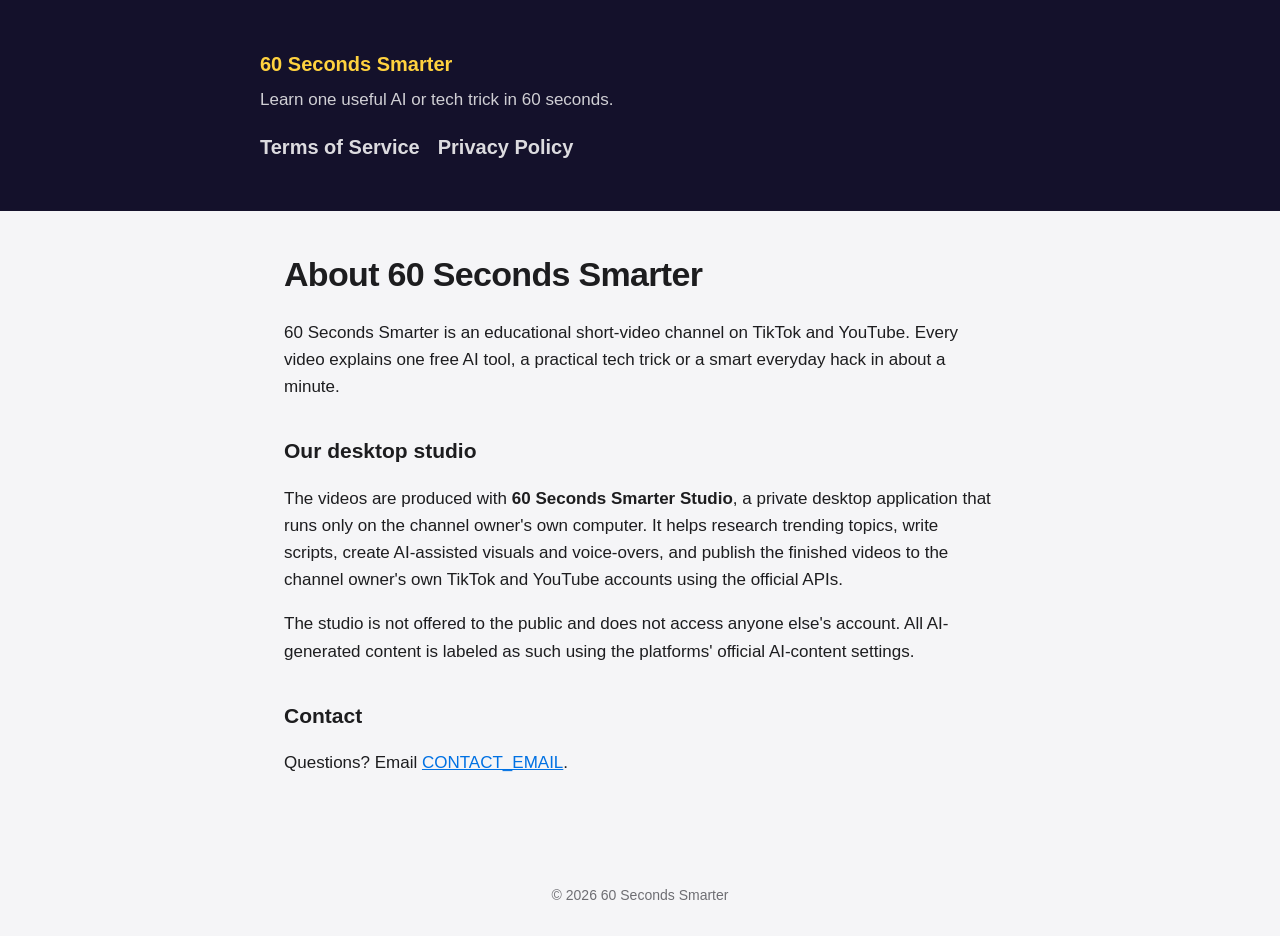
<file: index.html>
<!doctype html><html lang="en"><head><meta charset="utf-8"><meta name="viewport" content="width=device-width,initial-scale=1">
<title>60 Seconds Smarter</title><link rel="stylesheet" href="style.css"></head><body>
<header><div><a href="index.html">60 Seconds Smarter</a><p>Learn one useful AI or tech trick in 60 seconds.</p>
<nav><a href="terms.html">Terms of Service</a><a href="privacy.html">Privacy Policy</a></nav></div></header>
<main>
<h1>About 60 Seconds Smarter</h1>
<p>60 Seconds Smarter is an educational short-video channel on TikTok and YouTube. Every video explains one free AI tool,
a practical tech trick or a smart everyday hack in about a minute.</p>
<h2>Our desktop studio</h2>
<p>The videos are produced with <b>60 Seconds Smarter Studio</b>, a private desktop application that runs only on the
channel owner's own computer. It helps research trending topics, write scripts, create AI-assisted visuals and voice-overs,
and publish the finished videos to the channel owner's own TikTok and YouTube accounts using the official APIs.</p>
<p>The studio is not offered to the public and does not access anyone else's account. All AI-generated content is labeled
as such using the platforms' official AI-content settings.</p>
<h2>Contact</h2>
<p>Questions? Email <a href="mailto:CONTACT_EMAIL">CONTACT_EMAIL</a>.</p>
</main><footer>© 2026 60 Seconds Smarter</footer></body></html>
</file>
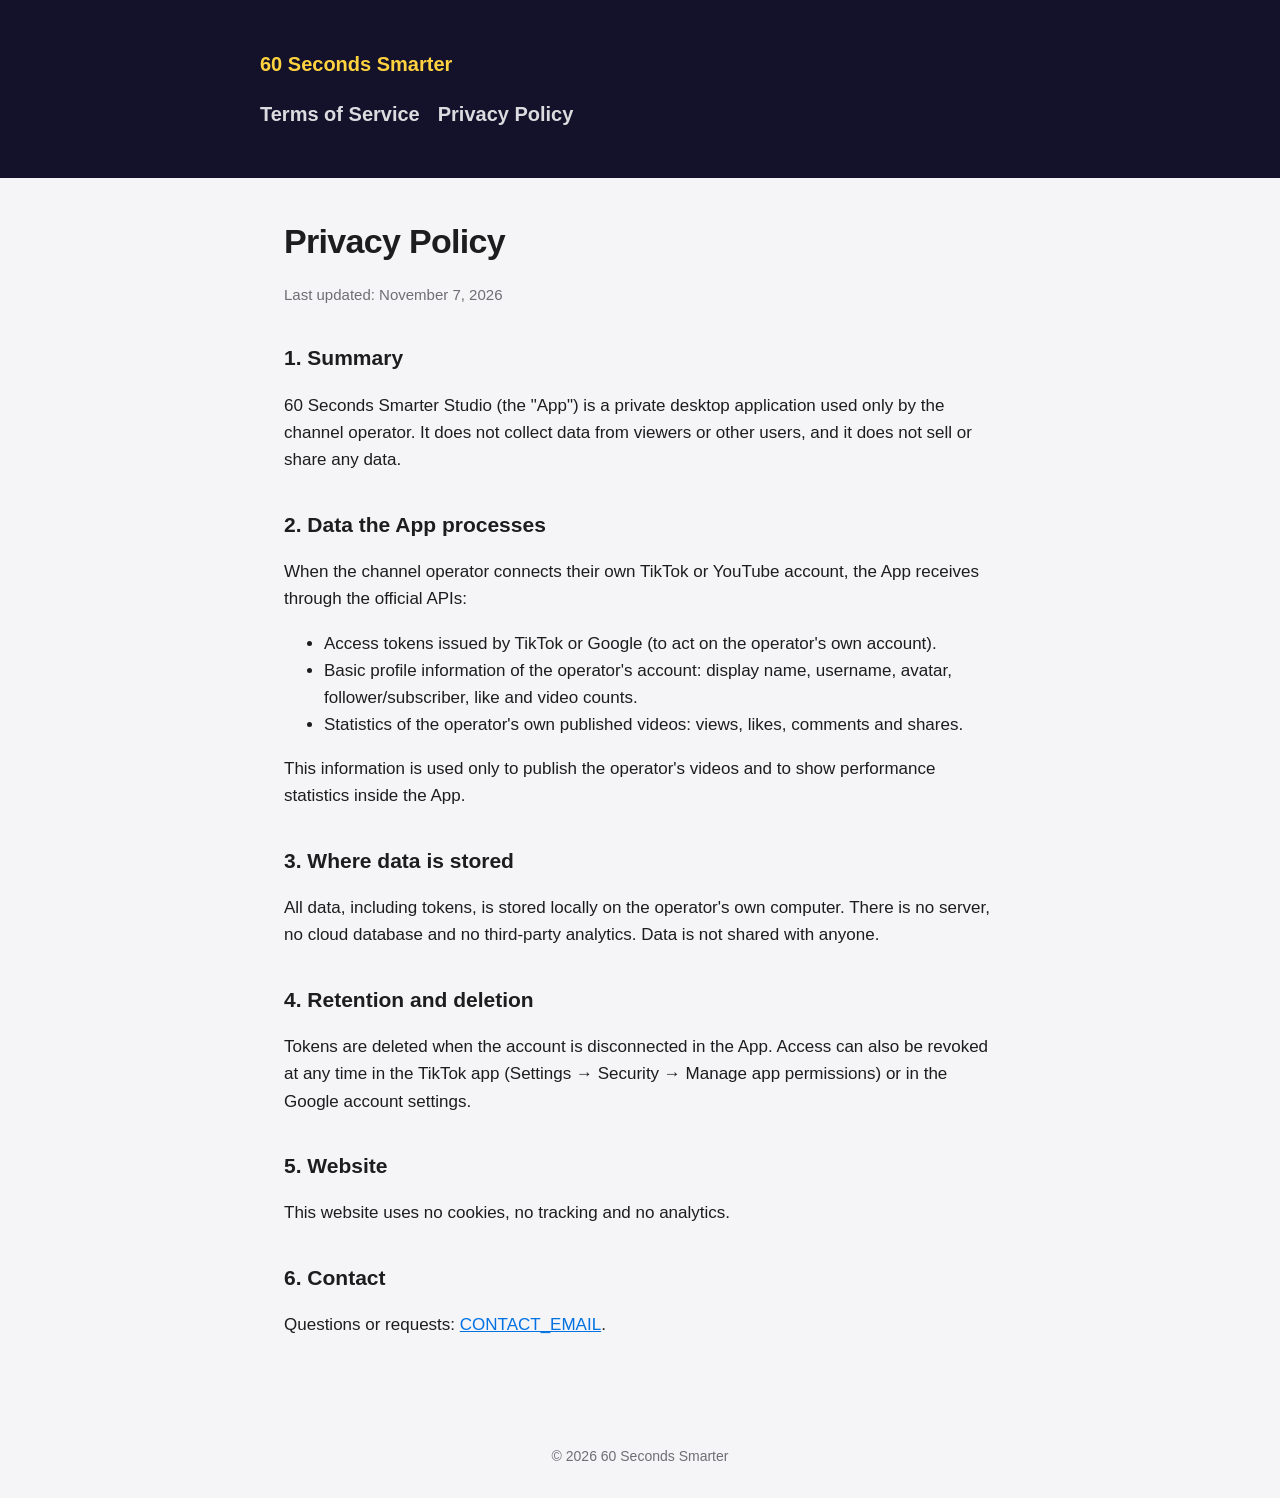
<file: privacy.html>
<!doctype html><html lang="en"><head><meta charset="utf-8"><meta name="viewport" content="width=device-width,initial-scale=1">
<title>Privacy Policy – 60 Seconds Smarter</title><link rel="stylesheet" href="style.css"></head><body>
<header><div><a href="index.html">60 Seconds Smarter</a><nav><a href="terms.html">Terms of Service</a><a href="privacy.html">Privacy Policy</a></nav></div></header>
<main>
<h1>Privacy Policy</h1><p class="meta">Last updated: November 7, 2026</p>
<h2>1. Summary</h2>
<p>60 Seconds Smarter Studio (the "App") is a private desktop application used only by the channel operator. It does not
collect data from viewers or other users, and it does not sell or share any data.</p>
<h2>2. Data the App processes</h2>
<p>When the channel operator connects their own TikTok or YouTube account, the App receives through the official APIs:</p>
<ul>
<li>Access tokens issued by TikTok or Google (to act on the operator's own account).</li>
<li>Basic profile information of the operator's account: display name, username, avatar, follower/subscriber, like and video counts.</li>
<li>Statistics of the operator's own published videos: views, likes, comments and shares.</li>
</ul>
<p>This information is used only to publish the operator's videos and to show performance statistics inside the App.</p>
<h2>3. Where data is stored</h2>
<p>All data, including tokens, is stored locally on the operator's own computer. There is no server, no cloud database and
no third-party analytics. Data is not shared with anyone.</p>
<h2>4. Retention and deletion</h2>
<p>Tokens are deleted when the account is disconnected in the App. Access can also be revoked at any time in the TikTok
app (Settings → Security → Manage app permissions) or in the Google account settings.</p>
<h2>5. Website</h2>
<p>This website uses no cookies, no tracking and no analytics.</p>
<h2>6. Contact</h2>
<p>Questions or requests: <a href="mailto:CONTACT_EMAIL">CONTACT_EMAIL</a>.</p>
</main><footer>© 2026 60 Seconds Smarter</footer></body></html>
</file>
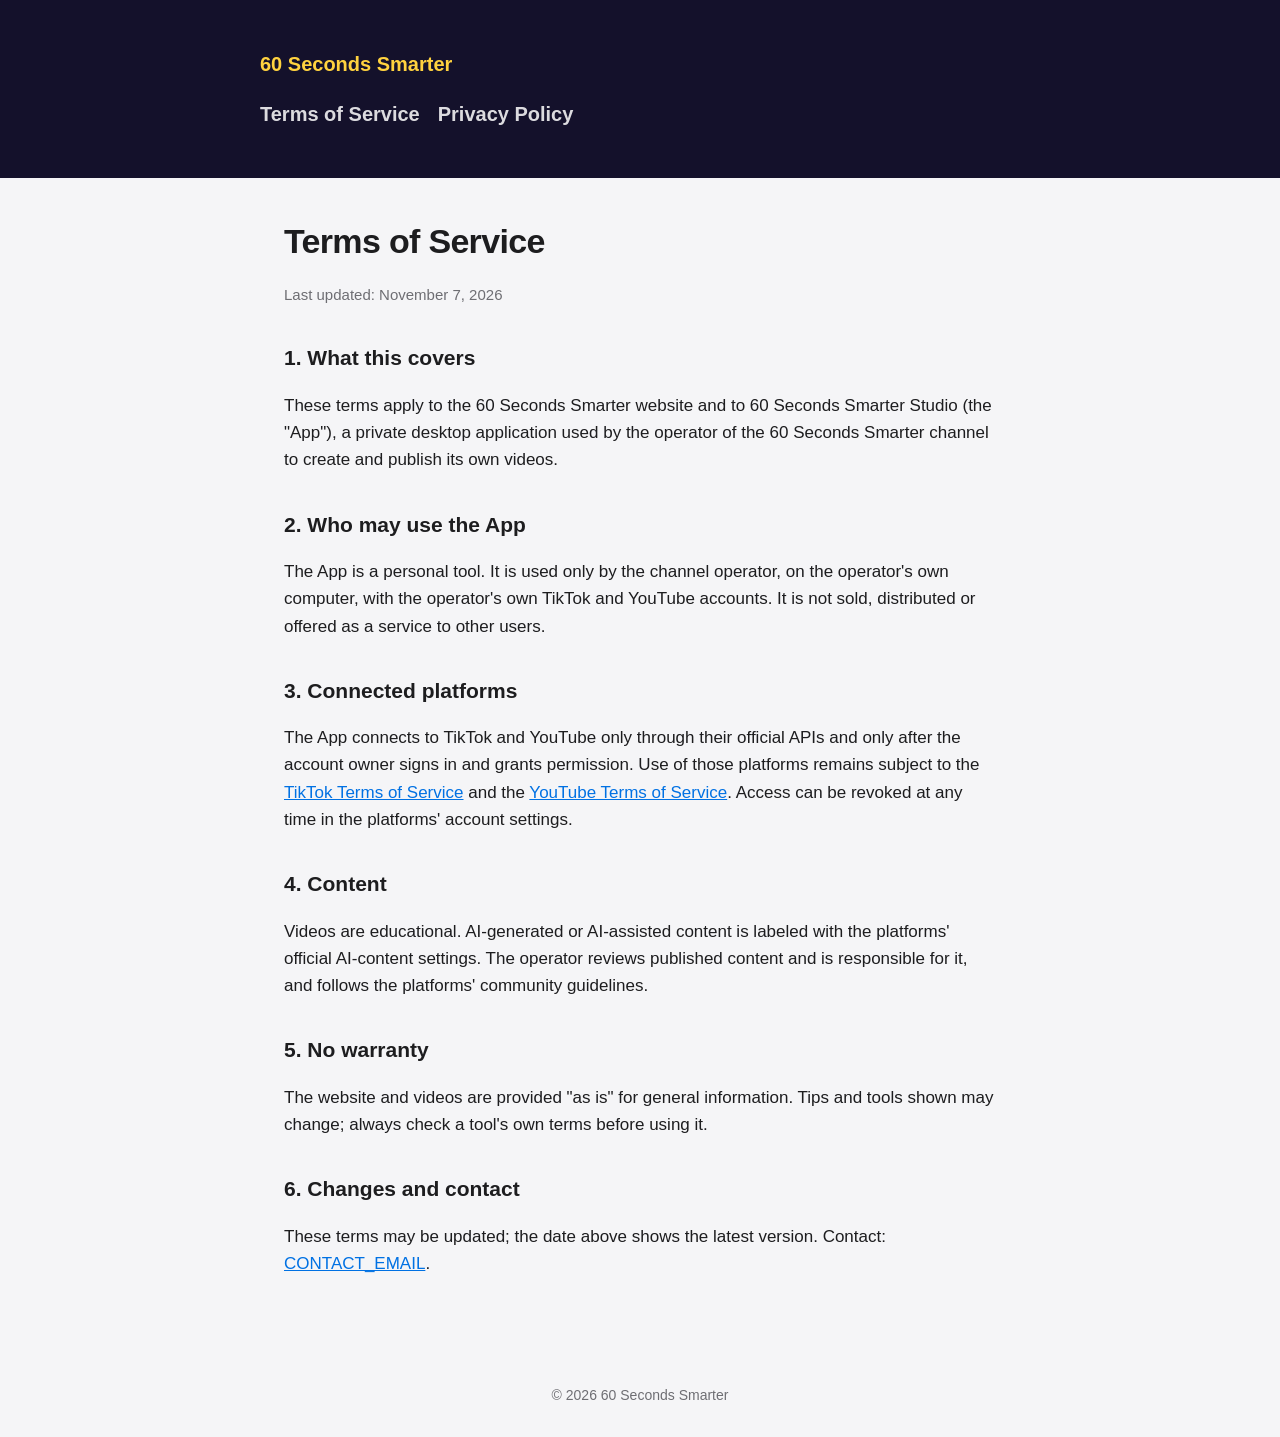
<file: terms.html>
<!doctype html><html lang="en"><head><meta charset="utf-8"><meta name="viewport" content="width=device-width,initial-scale=1">
<title>Terms of Service – 60 Seconds Smarter</title><link rel="stylesheet" href="style.css"></head><body>
<header><div><a href="index.html">60 Seconds Smarter</a><nav><a href="terms.html">Terms of Service</a><a href="privacy.html">Privacy Policy</a></nav></div></header>
<main>
<h1>Terms of Service</h1><p class="meta">Last updated: November 7, 2026</p>
<h2>1. What this covers</h2>
<p>These terms apply to the 60 Seconds Smarter website and to 60 Seconds Smarter Studio (the "App"), a private desktop
application used by the operator of the 60 Seconds Smarter channel to create and publish its own videos.</p>
<h2>2. Who may use the App</h2>
<p>The App is a personal tool. It is used only by the channel operator, on the operator's own computer, with the operator's
own TikTok and YouTube accounts. It is not sold, distributed or offered as a service to other users.</p>
<h2>3. Connected platforms</h2>
<p>The App connects to TikTok and YouTube only through their official APIs and only after the account owner signs in and
grants permission. Use of those platforms remains subject to the
<a href="https://www.tiktok.com/legal/terms-of-service">TikTok Terms of Service</a> and the
<a href="https://www.youtube.com/t/terms">YouTube Terms of Service</a>. Access can be revoked at any time in the
platforms' account settings.</p>
<h2>4. Content</h2>
<p>Videos are educational. AI-generated or AI-assisted content is labeled with the platforms' official AI-content settings.
The operator reviews published content and is responsible for it, and follows the platforms' community guidelines.</p>
<h2>5. No warranty</h2>
<p>The website and videos are provided "as is" for general information. Tips and tools shown may change; always check a
tool's own terms before using it.</p>
<h2>6. Changes and contact</h2>
<p>These terms may be updated; the date above shows the latest version. Contact: <a href="mailto:CONTACT_EMAIL">CONTACT_EMAIL</a>.</p>
</main><footer>© 2026 60 Seconds Smarter</footer></body></html>
</file>
<file: style.css>
*{box-sizing:border-box}body{margin:0;font:17px/1.6 -apple-system,"Segoe UI",Inter,Arial,sans-serif;color:#1d1d1f;background:#f5f5f7}
header{background:#14112b;color:#fff;padding:48px 24px}header div,main{max-width:760px;margin:0 auto}
header a{color:#ffd23f;text-decoration:none;font-weight:700;font-size:20px}header p{opacity:.8;margin:6px 0 0}
main{padding:36px 24px 60px}h1{font-size:34px;letter-spacing:-.02em;margin:0 0 6px}h2{font-size:21px;margin:34px 0 8px}
.meta{color:#6e6e73;font-size:15px}nav{margin-top:18px;display:flex;gap:18px;flex-wrap:wrap}nav a{color:#fff;opacity:.85}
footer{text-align:center;color:#6e6e73;font-size:14px;padding:30px}a{color:#0071e3}
</file>
